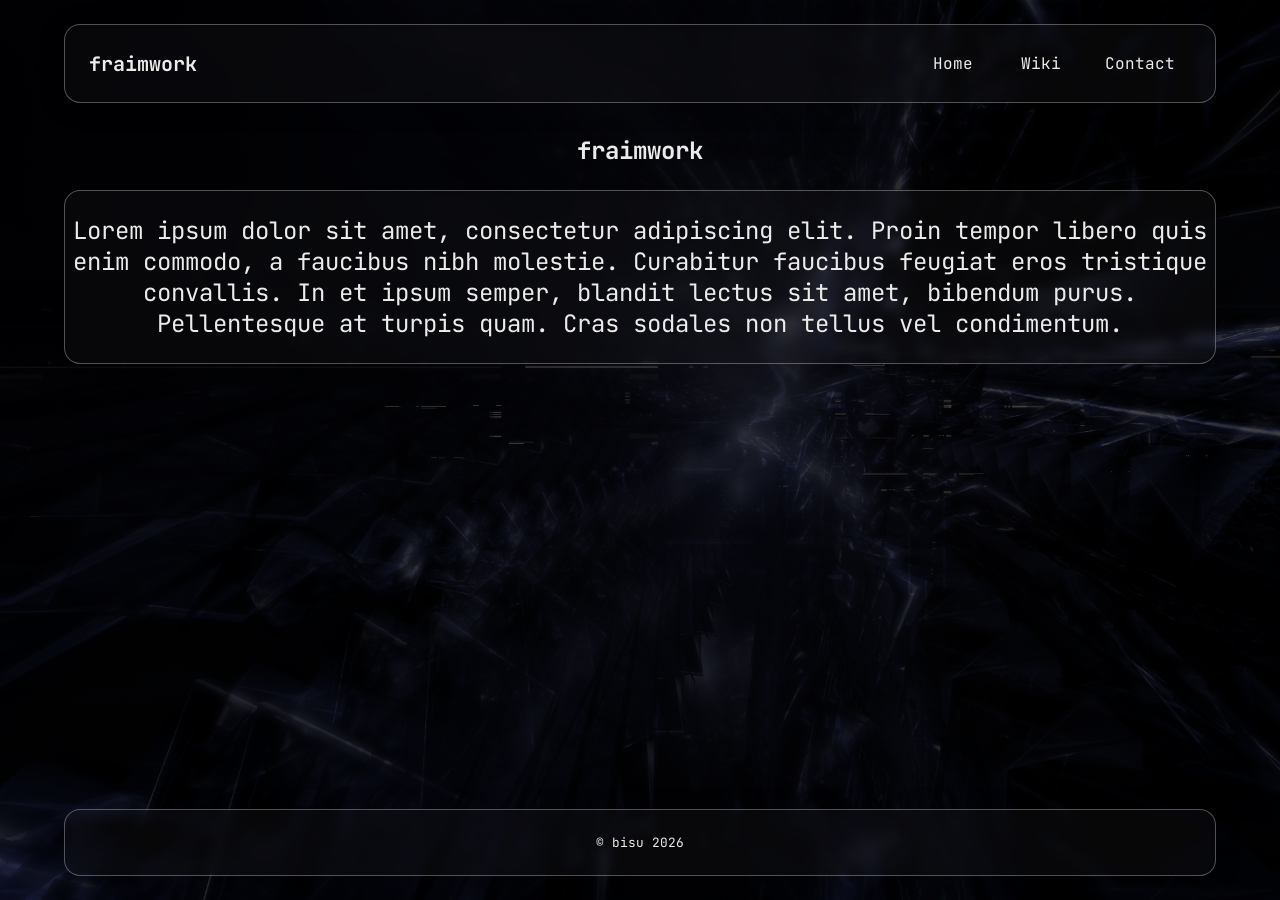
<file: index.html>
<!DOCTYPE html>
<html>
    <head>
        <meta charset="utf-8">
        <meta http-equiv="X-UA-Compatible" content="IE=edge">
        <title>fraimwork_ver_1</title>
        <meta name="description" content="">
        <meta name="viewport" content="width=device-width, initial-scale=1">
        <link rel="stylesheet" href="./styles/global.css">
        <link rel="stylesheet" href="./styles/home.css">
    </head>
    <body>
        <div class="bgimg"></div> 
            <header class="header"> 
                <a class="header__home-link" href="index.html"> 
                    <h1>fraimwork</h1> 
                </a> 
                <nav class="navigation">
                     <a class="current__page" href="index.html">Home</a> <a href="./html/wiki.html">Wiki</a>
                     <a href="./html/contact.html">Contact</a>
                </nav>
            </header>
            <main class="main">
                <section class="home" id="home"> <h2>fraimwork</h2>
                    <div class="home__text__container">
                        <p>Lorem ipsum dolor sit amet, consectetur adipiscing elit. Proin tempor libero quis enim commodo, a faucibus nibh molestie. Curabitur faucibus feugiat eros tristique convallis. In et ipsum semper, blandit lectus sit amet, bibendum purus. Pellentesque at turpis quam. Cras sodales non tellus vel condimentum.    </p>
                    </div>
                </section>
            </main>
        
        <footer class="footer"> 
            <p>&copy; bisu 2026</p> 
        </footer> 
            
    </body>

</html>
</file>
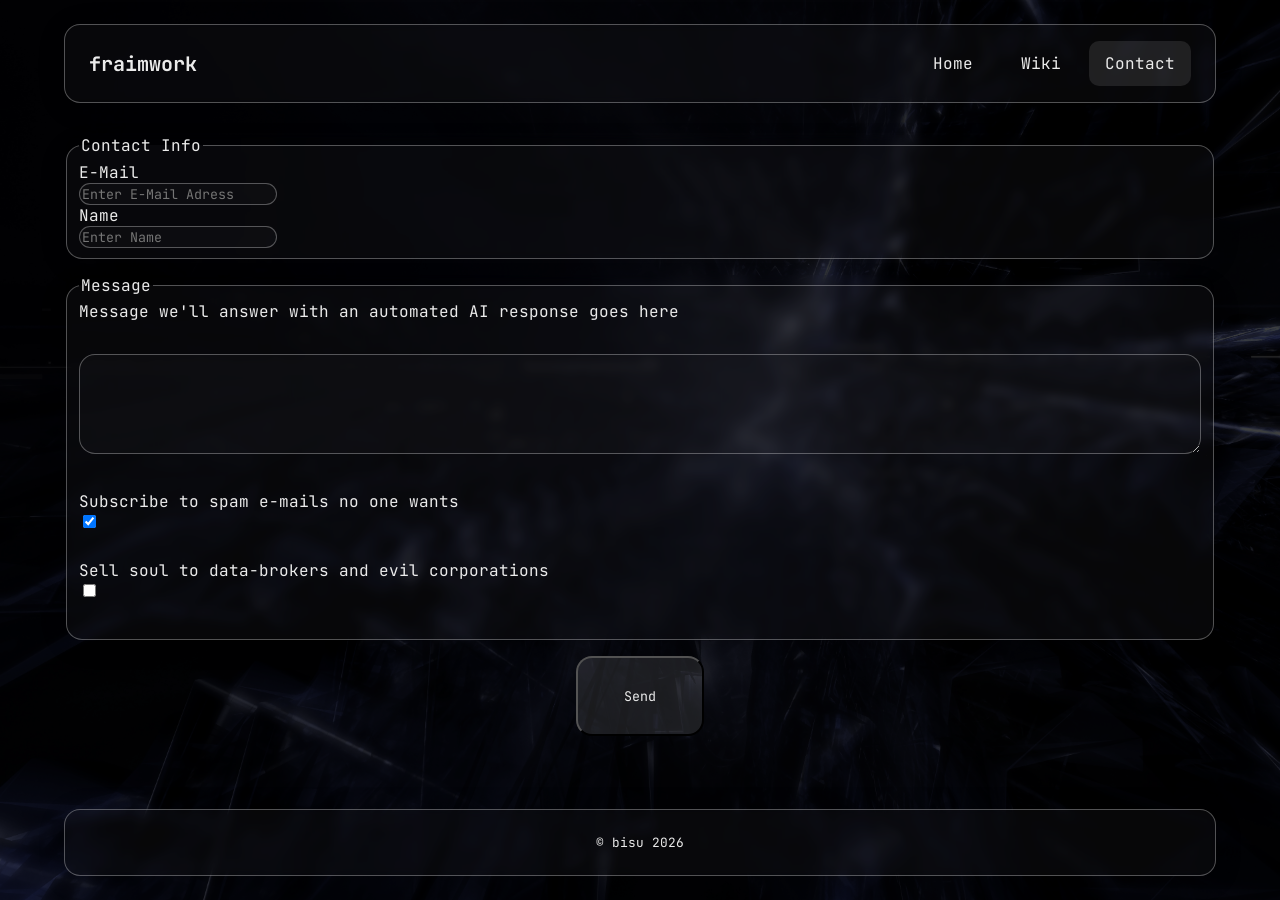
<file: html/contact.html>
<!DOCTYPE html>
<html>
    <head>
        <meta charset="utf-8">
        <meta http-equiv="X-UA-Compatible" content="IE=edge">
        <title>fraimwork_ver_1</title>
        <meta name="description" content="">
        <meta name="viewport" content="width=device-width, initial-scale=1">
        <link rel="stylesheet" href="../styles/global.css">
        <link rel="stylesheet" href="../styles/contact.css">
    </head>
    <body>
        <div class="bgimg"></div> 
            <header class="header"> 
                <a class="header__home-link" href="../index.html"> 
                    <h1>fraimwork</h1> 
                </a> 
                <nav class="navigation">
                     <a href="../index.html">Home</a> <a href="wiki.html">Wiki</a>
                     <a class="current__page" href="contact.html">Contact</a>
                </nav>
            </header>
            <main class="main">
                <form class="user__input" action="mailto: temp@yandex.ru" method="POST" enctype="text/plain">
                    <fieldset class="user__info">
                        <legend class="legend">Contact Info</legend>
                        <label for="e__mail">E-Mail</label>
                        <input required type="text" id="e__mail" class="e_mail" name="e__mail" placeholder="Enter E-Mail Adress">
                        <label for="name">Name</label>
                        <input required type="text" id="name" class="name" name="name" placeholder="Enter Name">
                    </fieldset>
                    <fieldset class="user__message">
                        <legend>Message</legend>
                        <label for="message">Message we'll answer with an automated AI response goes here</label>
                        <textarea name="message" id="message"></textarea>
                        <label class="check-box__promos" for="promotions">Subscribe to spam e-mails no one wants</label>
                        <input class="check-box" type="checkbox" id="promotions" name="promotions" value="promotions" checked>
                        <label class="check-box__sell-soul" for="sell-soul">Sell soul to data-brokers and evil corporations</label>
                        <input required class="check-box" type="checkbox" id="sell-soul" name="sell-soul" value="sell-soul">  
                    </fieldset>
                    <div class="button__wrapper"><button class="button__send">Send</button></div>
                </form>
            </main>
        <footer class="footer"> 
            <p>&copy; bisu 2026</p> 
        </footer>
    </body>
</html>
</file>
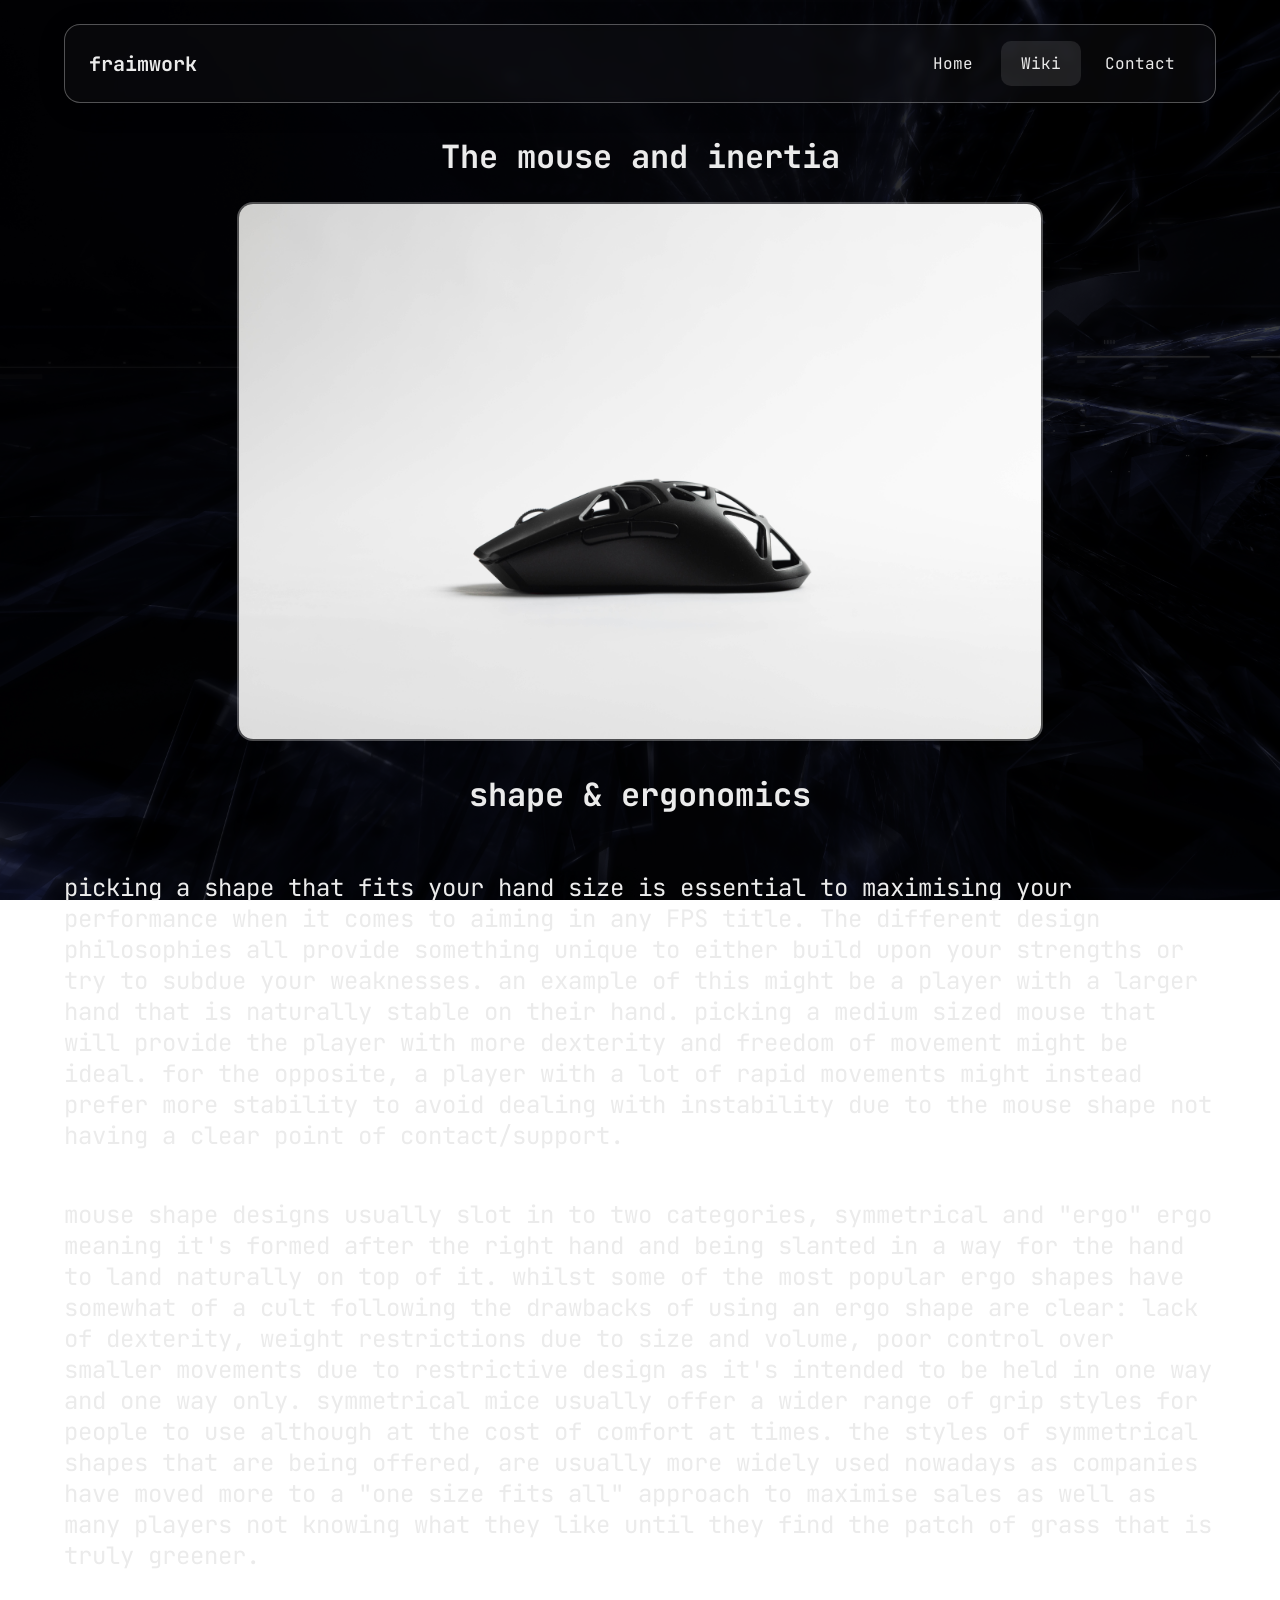
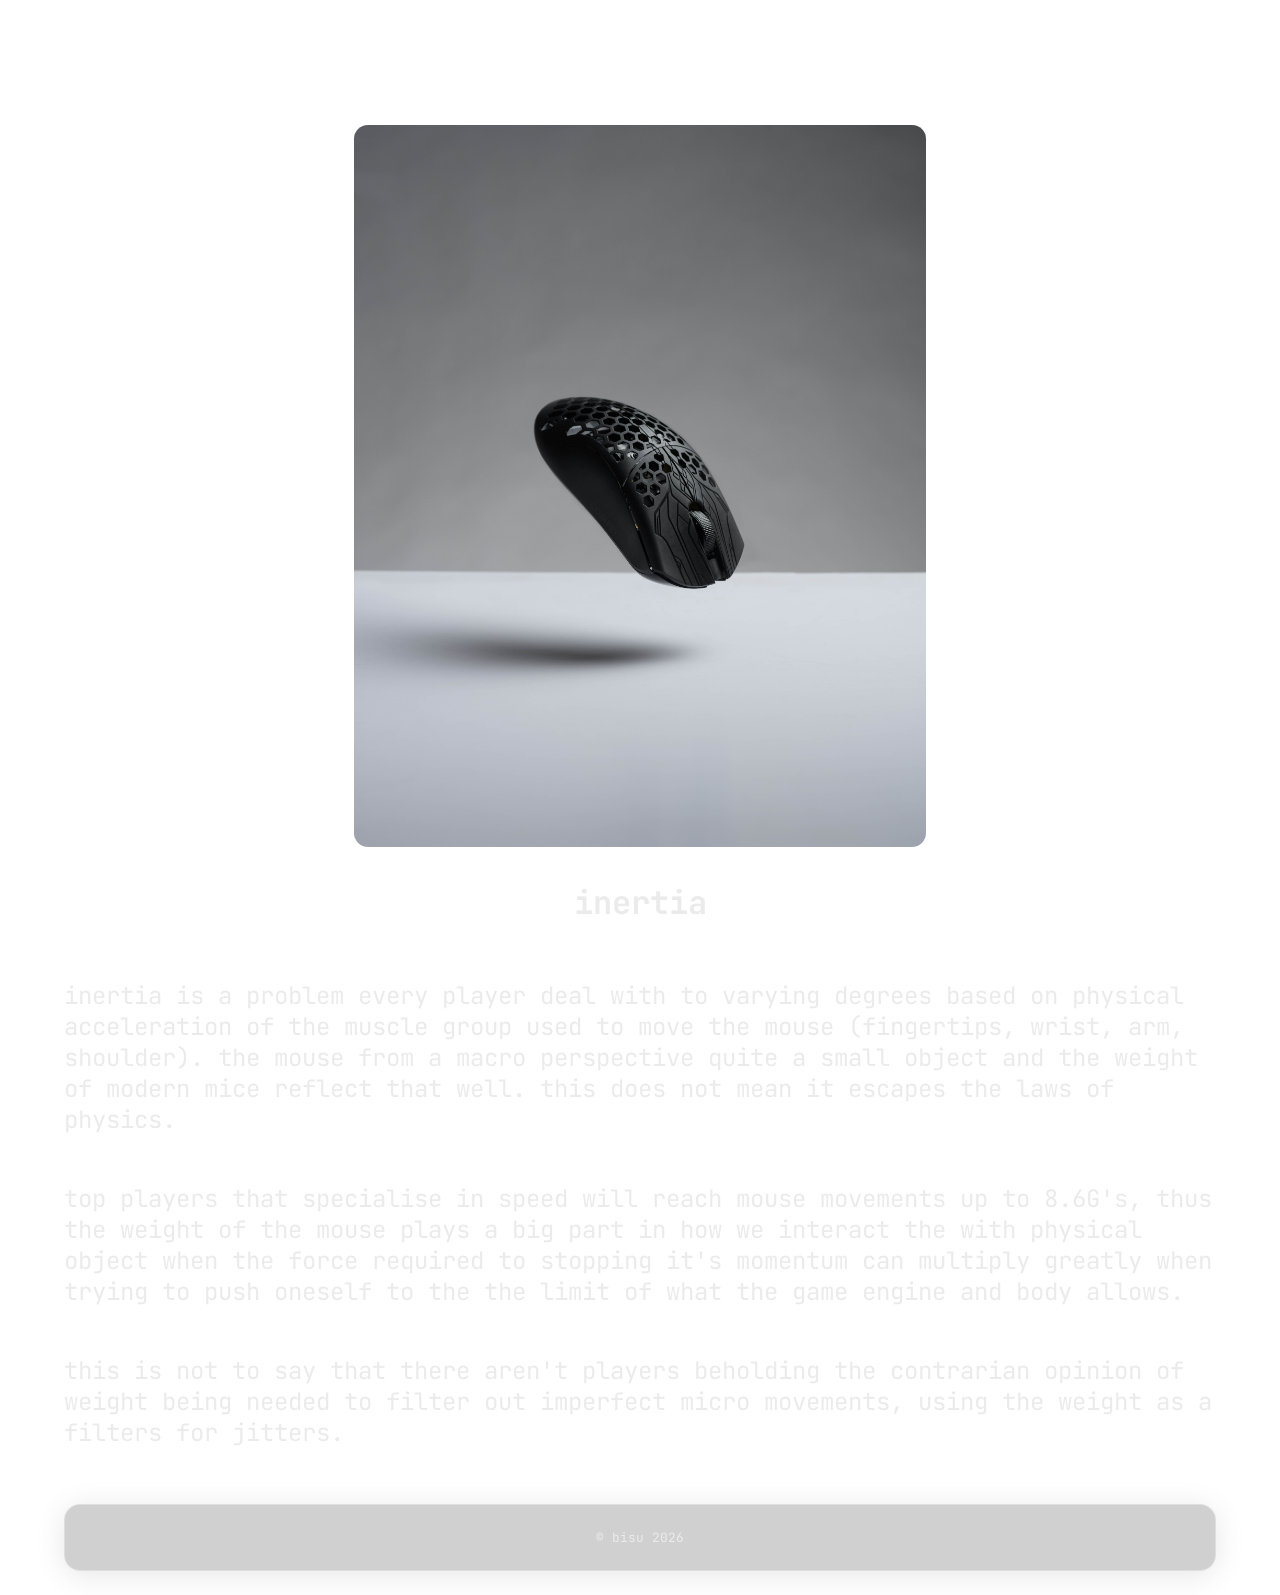
<file: html/mice.html>
<!DOCTYPE html>

<html>
    <head>
        <meta charset="utf-8">
        <meta http-equiv="X-UA-Compatible" content="IE=edge">
        <title>fraimwork_mice</title>
        <meta name="description" content="">
        <meta name="viewport" content="width=device-width, initial-scale=1">
        <link rel="stylesheet" href="../styles/global.css">
        <link rel="stylesheet" href="../styles/mice.css">
    </head>
    <body>
         <div class="bgimg"></div> 
            <header class="header"> 
                <a class="header__home-link" href="../index.html"> 
                    <h1>fraimwork</h1> 
                </a> 
                <nav class="navigation">
                     <a href="../index.html">Home</a> <a class="current__page" href="wiki.html">Wiki</a>
                     <a href="contact.html">Contact</a>
                    </nav>
            </header>
            
            <main class="main">
                <section class="wiki__mice" id="mice"> <h2>The mouse and inertia</h2>
                    <article class="mouse__shape">
                        <img class="RVMSE" src="../images/RVMSESTUDIO-2.jpg">
                        <h3 class="article__header">shape & ergonomics</h3>
                        <p class="article__text">picking a shape that fits your hand
                            size is essential to maximising your performance when it
                             comes to aiming in any FPS title. The different design 
                             philosophies all provide something unique to either build
                             upon your strengths or try to subdue your weaknesses.
                             an example of this might be a player with a larger hand that
                             is naturally stable on their hand. picking a medium sized mouse
                             that will provide the player with more dexterity and freedom of movement
                             might be ideal. for the opposite, a player with a lot of rapid movements
                             might instead prefer more stability to avoid dealing with instability due to
                             the mouse shape not having a clear point of contact/support.</p>
	                    <p class="article__text">mouse shape designs usually slot in to two categories, symmetrical
                             and "ergo" ergo meaning it's formed after the right hand and being
                             slanted in a way for the hand to land naturally on top of it. whilst
                             some of the most popular ergo shapes have somewhat of a cult following
                             the drawbacks of using an ergo shape are clear: lack of dexterity,
                             weight restrictions due to size and volume, poor control over smaller
                             movements due to restrictive design as it's intended to be held in one
                             way and one way only. symmetrical mice usually offer a wider range of
                             grip styles for people to use although at the cost of comfort at times. 
                             the styles of symmetrical shapes that are being offered,
                             are usually more widely used nowadays as companies have moved more
                             to a "one size fits all" approach to maximise sales as well as
                             many players not knowing what they like until they find the
                             patch of grass that is truly greener.</p>
                    </article>
                    <article class="inertia">
                        <img class="ULX" src="../images/ULXComp-2.jpg">
                        <h3 class="article__header">inertia</h3>
                        <p class="article__text">inertia is a problem every player deal with to varying degrees based on physical acceleration of the muscle group used to move the mouse (fingertips, wrist, arm, shoulder). the mouse from a macro perspective quite a small object and the weight of modern mice reflect that well. this does not mean it escapes the laws of physics.</p>
                        <p class="article__text">top players that specialise in speed will reach mouse movements up to 8.6G's, thus the weight of the mouse plays a big part in how we interact the with physical object when the force required to stopping it's momentum can multiply greatly when trying to push oneself to the the limit of what the game engine and body allows.</p>
                        <p class="article__text">this is not to say that there aren't players beholding the contrarian opinion of weight being needed to filter out imperfect micro movements, using the weight as a filters for jitters.</p>

                    </article>
                </section>
            </main>
            

        <footer class="footer"> 
            <p>&copy; bisu 2026</p> 
        </footer> 
    </body>
</html>
</file>
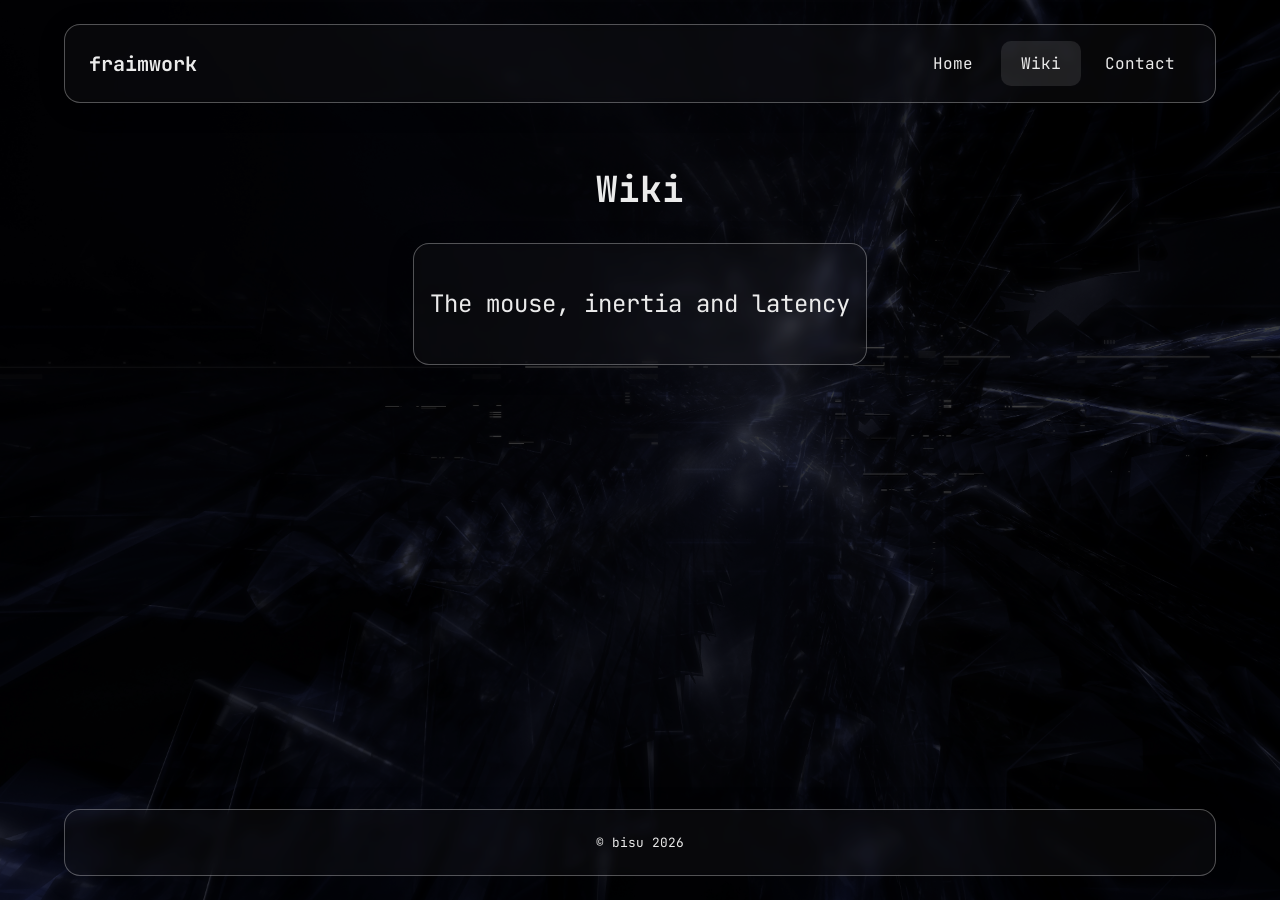
<file: html/wiki.html>
<!DOCTYPE html>
<html>
    <head>
        <meta charset="utf-8">
        <meta http-equiv="X-UA-Compatible" content="IE=edge">
        <title>fraimwork_ver_1</title>
        <meta name="description" content="">
        <meta name="viewport" content="width=device-width, initial-scale=1">
        <link rel="stylesheet" href="../styles/global.css">
        <link rel="stylesheet" href="../styles/wiki.css">
    </head>
    <body>
        <div class="bgimg"></div> 
            <header class="header"> 
                <a class="header__home-link" href="../index.html"> 
                    <h1>fraimwork</h1> 
                </a> 
                <nav class="navigation">
                     <a href="../index.html">Home</a> <a class="current__page" href="wiki.html">Wiki</a>
                     <a href="contact.html">Contact</a>
                </nav>
            </header>
            
            <main class="main">
                <section class="wiki" id="wiki"> <h2>Wiki</h2>
                    <div class="wiki__box__container">
                        <article class="wiki__boxes">
                            <a href="mice.html"><span>The mouse, inertia and latency</span></a>
                        </article>
                        

                    </div>

                </section>
            </main>
        
        <footer class="footer"> 
            <p>&copy; bisu 2026</p> 
        </footer> 
            
    </body>

</html>
</file>
<file: styles/global.css>
@import url(
    'https://fonts.googleapis.com/css2?family=JetBrains+Mono:ital,wght@0,100..800;1,100..800&display=swap'
);

:root {
    --text: #ebebeb;
    --glass: rgba(33, 37, 41, 0.21);
    --border: rgba(255, 255, 255, 0.3);
    --hover: rgba(255, 255, 255, 0.1);
    --shadow: 0 4px 30px rgba(0, 0, 0, 0.1);
    --radius: 16px;
    --page-padding: 1rem;
    --content-width: 90vw;
}
* {
    box-sizing: border-box;
}

html,
body {
    min-height: 100vh;
    scroll-behavior: smooth;
}

body {
    margin: 0;
    display: flex;
    flex-direction: column;
    padding: var(--page-padding);
    color: var(--text);
    font-family: 'JetBrains Mono', monospace;
    font-optical-sizing: auto;
    font-style: normal;
}

.bgimg {
    position: fixed;
    inset: 0;
    z-index: -10;
    background-image: url('../images/depthcoreBG.jpeg');
    background-size: cover;
    background-position: center;
    background-repeat: no-repeat;

    filter: brightness(25%);
    
}

.header,
.home__container,
.footer {
    background: var(--glass);
    border: 1px solid var(--border);
    border-radius: var(--radius);
    box-shadow: var(--shadow);
    backdrop-filter: blur(5px);
    
}



.header {
    width: 100%;
    max-width: var(--content-width);
    margin: 0 auto 2rem;
    padding: 1rem;
    display: flex;
    flex-direction: column;
    align-items: stretch;
    gap: 1rem;
}

.header__home-link {
    color: var(--text);
    text-decoration: none;
}

.header__home-link h1 {
    margin: 0;
    font-size: 1.25rem;
    
}


.navigation {
    display: flex;
    flex-wrap: wrap;
    gap: 0.5rem;
    width: 100%;
}

.navigation a {
    border-radius: 10px;
    color: var(--text);
    flex: 1 1 auto;
    min-width: 80px;
    padding: 0.75rem 1rem;
    text-align: center;
    text-decoration: none;
    
    
    transition:
        background-color 150ms ease-in-out,
        transform 150ms ease-in-out;
}

.navigation a:hover {
    background: var(--hover);
}

.navigation a:focus-visible {
    outline: 2px solid var(--text);
    outline-offset: 2px;
}

.navigation a:active {
    transform: scale(0.95);
    
}

.main {
    flex: 1;
    width: 100%;
    height: 100%;
    max-width: var(--content-width);
    margin: 0 auto;
}

.footer {
    width: 100%;
    max-width: var(--content-width);
    margin: 2rem auto 0;
    padding: 1.5rem;
    text-align: center;
}

.footer p {
    margin: 0;
    color: var(--text);
    font-size: 0.8rem;
}

@media screen and (min-width: 768px) {

    :root {
        --page-padding: 1.5rem;
    }

    .header {
        flex-direction: row;
        align-items: center;
        justify-content: space-between;

        padding: 1rem 1.5rem;
    }

    .navigation {
        width: auto;
    }

    .navigation a {
        flex: 0 1 auto;
    }
}
</file>
<file: styles/home.css>
.home {
    display: flex;
    flex-direction: column;
    justify-content: space-around;
    align-items: center;
}

.home h2 {
    margin: 0 0 1.5rem;
    color: var(--text);
    font-size: 1.5rem;
    text-align: center;
}

.main {
    flex: 1;
    width: 100%;
    height: 100%;
    max-width: var(--content-width);
    margin: 0 auto;
}



.home__text__container {
    background: var(--glass);
    border: 1px solid var(--border);
    border-radius: var(--radius);
    text-align: center;
    display: flex;
    justify-content: center;
    align-items: center;
    backdrop-filter: blur(5px);
    width: 100%;
    height: 70%;
    margin: auto;
    overflow: hidden;
}

.home__text__container p {
    font-size: 1rem;
}

@media screen and (min-width: 768px) {
    .home__text__container p {
        font-size: 1.5rem;
    }

    
}
</file>
<file: styles/contact.css>
.current__page {
    background: var(--hover);
}

.user__info,
.user__message {
    background: var(--glass);
    border: 1px solid var(--border);
    border-radius: var(--radius);
    box-shadow: var(--shadow);
    backdrop-filter: blur(5px);
}

.user__info{
    margin-bottom: 1rem;
}

legend{
    font-size: 1rem;
}

label{
    display: block;
}

.name,
.e_mail {
    background-color: var(--glass);
    color: var(--text);
    border: 1px solid var(--border);
    border-radius: var(--radius);
    font-family: 'JetBrains Mono';
}

.name:focus-visible {
    outline: 1px solid rgb(170 190 255 / 0.5);
}

.e_mail:focus-visible {
    outline: 1px solid rgb(170 190 255 / 0.5);
}

textarea{
    width: 100%;
    resize: vertical;
    font-family: 'JetBrains Mono';
    font-size: 1rem;
    height: 100px;
    background: var(--glass);
    color: var(--text);
    border: 1px solid var(--border);
    border-radius: var(--radius);
    
    margin: 2rem 0;
}

textarea:focus-visible{
    outline: 1px solid rgb(170 190 255 / 0.5);
    box-shadow: 10px rgb(170 190 255 / 0.2);
}

.check-box{
    margin-bottom: 2rem;
}


.button__wrapper{
    display: flex;
    width: 100%;
    height: 100%;
    justify-content: center;
}

.button__send{
    background: var(--hover);
    color: var(--text);
    border-radius: var(--radius);
    font-family: 'JetBrains Mono';
    margin: 1rem auto;
    justify-content: center;
    height: 5rem;
    width: 8rem;
    transition: 200ms ease-in-out;
}

.button__send:hover{
    background: rgb(170 190 255 / 0.2);
    color: var(--text);
    
    transform: scale(1.1);
}

.button__send:active{
    background: rgba(200, 231, 255, 0.6);
}
</file>
<file: styles/mice.css>
.current__page {
    background: var(--hover);
}

.wiki__mice h2 {    
    margin: 0 0 1.5rem;
    color: var(--text);
    font-size: 2rem;
    text-align: center;   
}

.mouse__shape{
    width: 100%;
    height: 100%;    
    display: flex;
    flex-direction: column;
    align-items: center;
}

.RVMSE{
    height: auto;
    width: 70%;
    border: 2px solid var(--border);
    border-radius: var(--radius);
    margin: 0;
}

.ULX{
    height: auto;
    width: 50%;
    border: 2px solid var(--border);
    border-radius: var(--radius);
    margin-top: 8rem;
}

.article__header{
    font-size: 2rem;
}

.article__text p {
    width: var(--content-width);
    height: 10%;
    margin: 0;
    font-size: 1rem;
}

.inertia {
    width: 100%;
    height: 100%;    
    display: flex;
    flex-direction: column;
    align-items: center;
}


@media screen and (min-width: 768px){
    .article__text{
        font-size: 1.5rem;
    }
}
</file>
<file: styles/wiki.css>
.current__page{
    background-color: var(--hover);
}
.main{
    display: flex;
    justify-content: center;
}

.wiki{
    margin: 0 0 1.5rem;
    color: var(--text);
    font-size: 1.5rem;
    text-align: center;
}

.wiki__box__container{
    display: grid;
    grid-template-columns: 1fr;
    gap: 1rem;
    width: 100%;
}

.wiki__boxes {
    background: var(--glass);
    border: 1px solid var(--border);
    border-radius: var(--radius);
    box-shadow: var(--shadow);
    backdrop-filter: blur(5px);
}

.wiki__boxes {
    min-height: 120px;
    margin: 0;
    overflow: hidden;
    transition:
        transform 150ms ease-in-out,
        background-color 150ms ease-in-out;
}

.wiki__boxes a {
    display: flex;
    width: 100%;
    min-height: 120px;
    align-items: center;
    justify-content: center;
    padding: 16px;
    color: var(--text);
    text-decoration: none;
    text-align: center;
}


.wiki__boxes:hover {
    background: var(--hover);
    transform: translateY(-2px);
}

.wiki__boxes:focus-within {
    outline: 2px solid var(--text);
    outline-offset: 2px;
}

.wiki__boxes:active {
    transform: scale(0.95);
}
</file>
